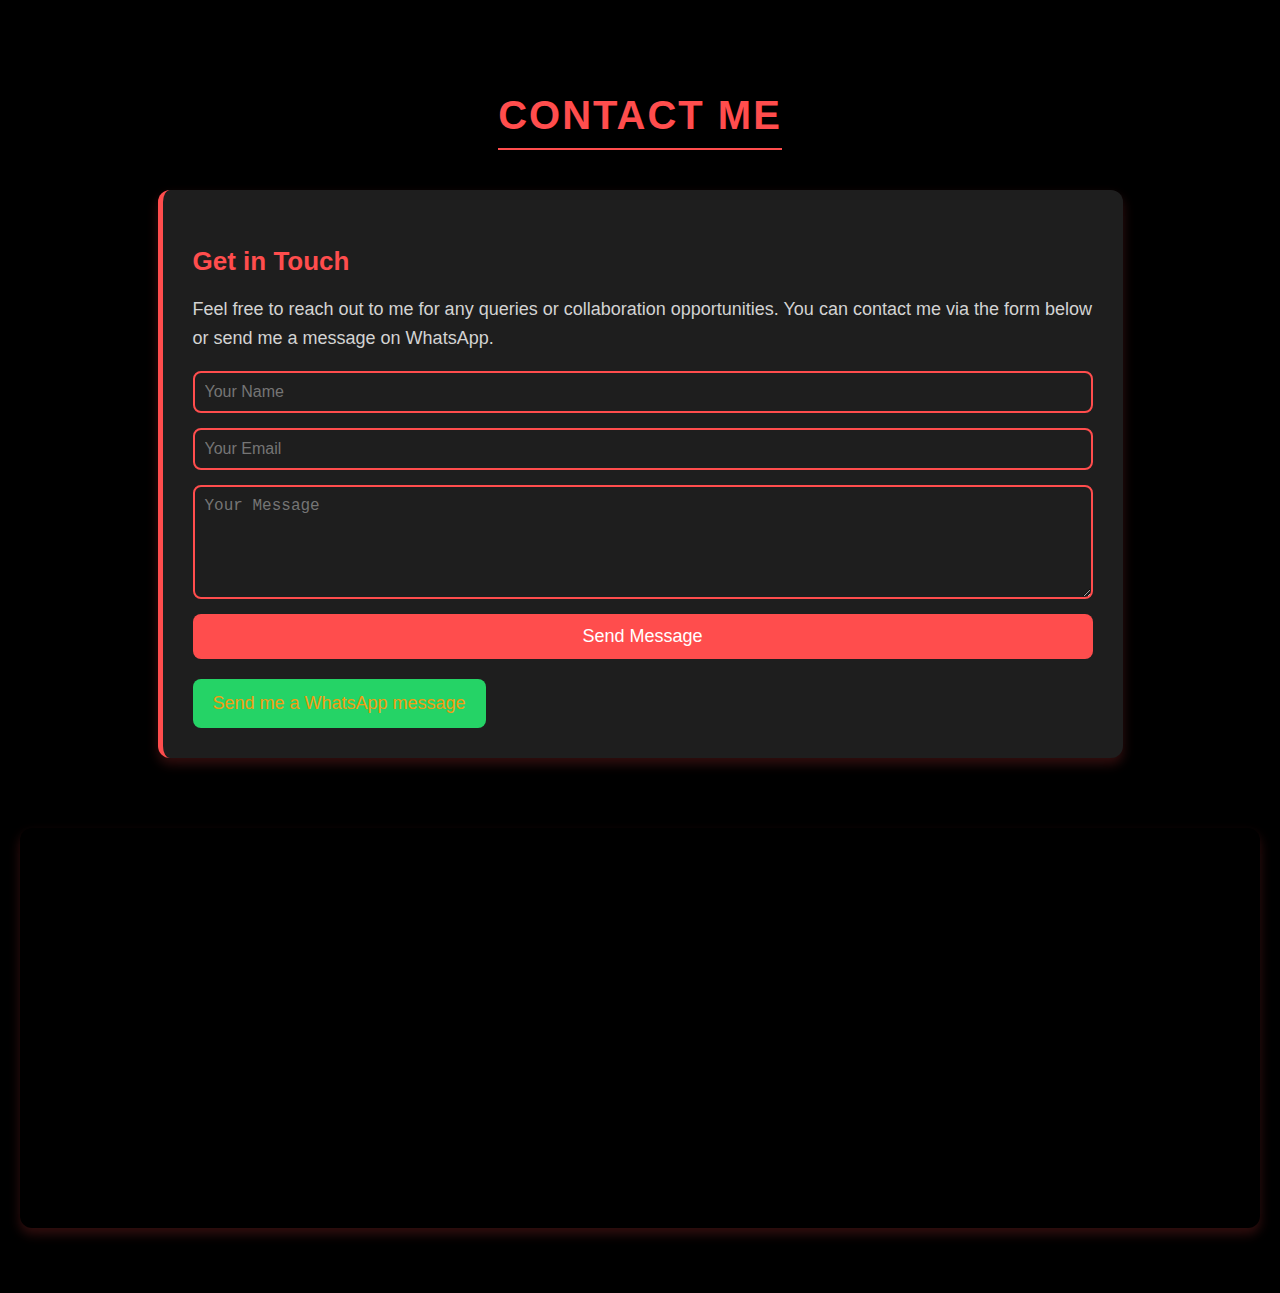
<file: contact.html>
<!DOCTYPE html>
<html lang="en">
<head>
    <meta charset="UTF-8">
    <meta name="viewport" content="width=device-width, initial-scale=1.0">
    <title>Contact</title>
    <style>
        body {
            margin: 0;
            font-family: 'Segoe UI', Tahoma, Geneva, Verdana, sans-serif;
            background-color: #000000;
            color: white;
        }

        #contact {
            padding: 60px 20px;
            display: flex;
            flex-direction: column;
            align-items: center;
            justify-content: center;
        }

        #contact h2 {
            font-size: 40px;
            color: #ff4d4d; /* Glossy Red Heading */
            margin-bottom: 40px;
            text-transform: uppercase;
            letter-spacing: 2px;
            border-bottom: 2px solid #ff4d4d;
            padding-bottom: 10px;
            display: inline-block;
        }

        .contact-container {
            width: 80%;
            max-width: 900px;
            margin-bottom: 40px;
            padding: 30px;
            background-color: #1e1e1e;
            border-radius: 12px;
            border-left: 5px solid #ff4d4d; /* Glossy Red Accent */
            box-shadow: 0 6px 12px rgba(255, 77, 77, 0.2); /* Light Red Shadow */
            transition: transform 0.4s ease, box-shadow 0.4s ease;
        }

        .contact-container:hover {
            transform: translateY(-10px);
            box-shadow: 0 12px 24px rgba(255, 77, 77, 0.4); /* Deeper Red Shadow on Hover */
        }

        .contact-container h3 {
            font-size: 26px;
            color: #ff4d4d;
            margin-bottom: 15px;
            font-weight: bold;
        }

        .contact-container p, .contact-container a {
            font-size: 18px;
            color: #d3d3d3;
            line-height: 1.6;
        }

        .contact-container a {
            text-decoration: none;
            color: #f39c12;
            transition: color 0.3s ease;
        }

        .contact-container a:hover {
            color: #ff4d4d;
        }

        .contact-form {
            display: flex;
            flex-direction: column;
        }

        .contact-form input, .contact-form textarea {
            padding: 10px;
            margin-bottom: 15px;
            border: 2px solid #ff4d4d;
            border-radius: 8px;
            background-color: #1e1e1e;
            color: white;
            font-size: 16px;
        }

        .contact-form button {
            padding: 12px;
            background-color: #ff4d4d;
            color: white;
            border: none;
            border-radius: 8px;
            font-size: 18px;
            cursor: pointer;
            transition: background-color 0.3s ease;
        }

        .contact-form button:hover {
            background-color: #f39c12;
        }

        /* WhatsApp button styling */
        .whatsapp-btn {
            display: inline-block;
            padding: 10px 20px;
            background-color: #25D366;
            color: white;
            border-radius: 8px;
            text-decoration: none;
            font-size: 18px;
            margin-top: 20px;
            transition: background-color 0.3s ease;
        }

        .whatsapp-btn:hover {
            background-color: #128C7E;
        }

        /* Google Map iframe styling */
        .map-container {
            width: 100%;
            height: 400px;
            margin-top: 30px;
            border-radius: 12px;
            overflow: hidden;
            box-shadow: 0 6px 12px rgba(255, 77, 77, 0.2);
        }

        iframe {
            width: 100%;
            height: 100%;
            border: 0;
        }

        @media (max-width: 768px) {
            .contact-container {
                width: 95%;
            }

            #contact h2 {
                font-size: 34px;
            }

            .contact-container h3 {
                font-size: 22px;
            }

            .contact-container p, .contact-container a {
                font-size: 16px;
            }

            .map-container {
                height: 300px;
            }
        }
    </style>
</head>
<body>
    <section id="contact">
        <h2>Contact Me</h2>

        <div class="contact-container">
            <h3>Get in Touch</h3>
            <p>Feel free to reach out to me for any queries or collaboration opportunities. You can contact me via the form below or send me a message on WhatsApp.</p>

            <div class="contact-form">
                <input type="text" placeholder="Your Name" required>
                <input type="email" placeholder="Your Email" required>
                <textarea rows="5" placeholder="Your Message" required></textarea>
                <button type="submit">Send Message</button>
            </div>

            <a class="whatsapp-btn" href="https://wa.me/yourwhatsappnumber" target="_blank">Send me a WhatsApp message</a>
        </div>

        <div class="map-container">
            <iframe 
                src="https://www.google.com/maps/embed?pb=!1m18!1m12!1m3!1d3933.6845911746395!2d76.59277127518738!3d9.3889514833777!2m3!1f0!2f0!3f0!3m2!1i1024!2i768!4f13.1!3m3!1m2!1s0x3b062ef11c3c3bb7%3A0x83a72f26de5a9a1!2sMACFAST%20College!5e0!3m2!1sen!2sin!4v1696334655321!5m2!1sen!2sin" 
                allowfullscreen="" loading="lazy"></iframe>
        </div>
    </section>
</body>
</html>
</file>
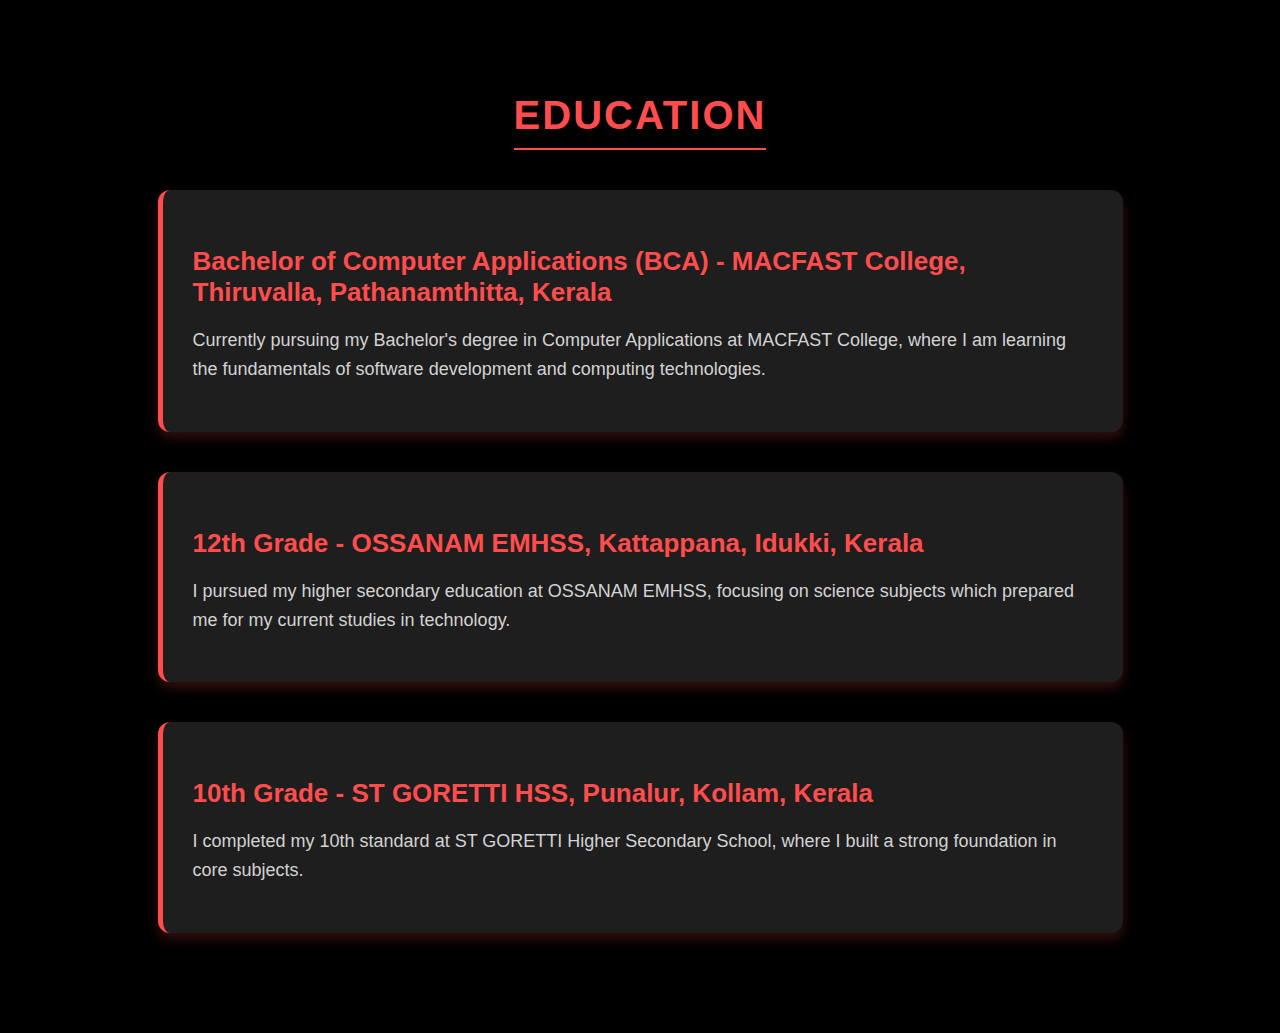
<file: education.html>
<!DOCTYPE html>
<html lang="en">
<head>
    <meta charset="UTF-8">
    <meta name="viewport" content="width=device-width, initial-scale=1.0">
    <title>Education</title>
    <style>
        body {
            margin: 0;
            font-family: 'Segoe UI', Tahoma, Geneva, Verdana, sans-serif;
            background-color: #000000;
            color: white;
        }

        #education {
            padding: 60px 20px;
            display: flex;
            flex-direction: column;
            align-items: center;
            justify-content: center;
        }

        #education h2 {
            font-size: 40px;
            color: #ff4d4d; /* Glossy Red Heading */
            margin-bottom: 40px;
            text-transform: uppercase;
            letter-spacing: 2px;
            border-bottom: 2px solid #ff4d4d;
            padding-bottom: 10px;
            display: inline-block;
        }

        .education-container {
            width: 80%;
            max-width: 900px;
            margin-bottom: 40px;
            padding: 30px;
            background-color: #1e1e1e;
            border-radius: 12px;
            border-left: 5px solid #ff4d4d; /* Glossy Red Accent */
            box-shadow: 0 6px 12px rgba(255, 77, 77, 0.2); /* Light Red Shadow */
            transition: transform 0.4s ease, box-shadow 0.4s ease;
        }

        .education-container:hover {
            transform: translateY(-10px);
            box-shadow: 0 12px 24px rgba(255, 77, 77, 0.4); /* Deeper Red Shadow on Hover */
        }

        .education-container h3 {
            font-size: 26px;
            color: #ff4d4d;
            margin-bottom: 15px;
            font-weight: bold;
        }

        .education-container p {
            font-size: 18px;
            color: #d3d3d3;
            line-height: 1.6;
        }

        @media (max-width: 768px) {
            .education-container {
                width: 95%;
            }

            #education h2 {
                font-size: 34px;
            }

            .education-container h3 {
                font-size: 22px;
            }

            .education-container p {
                font-size: 16px;
            }
        }
    </style>
</head>
<body>
    <section id="education">
        <h2>Education</h2>

        <div class="education-container">
            <h3>Bachelor of Computer Applications (BCA) - MACFAST College, Thiruvalla, Pathanamthitta, Kerala</h3>
            <p>Currently pursuing my Bachelor's degree in Computer Applications at MACFAST College, where I am learning the fundamentals of software development and computing technologies.</p>
        </div>

        <div class="education-container">
            <h3>12th Grade - OSSANAM EMHSS, Kattappana, Idukki, Kerala</h3>
            <p>I pursued my higher secondary education at OSSANAM EMHSS, focusing on science subjects which prepared me for my current studies in technology.</p>
        </div>

        <div class="education-container">
            <h3>10th Grade - ST GORETTI HSS, Punalur, Kollam, Kerala</h3>
            <p>I completed my 10th standard at ST GORETTI Higher Secondary School, where I built a strong foundation in core subjects.</p>
        </div>
    </section>
</body>
</html>
</file>
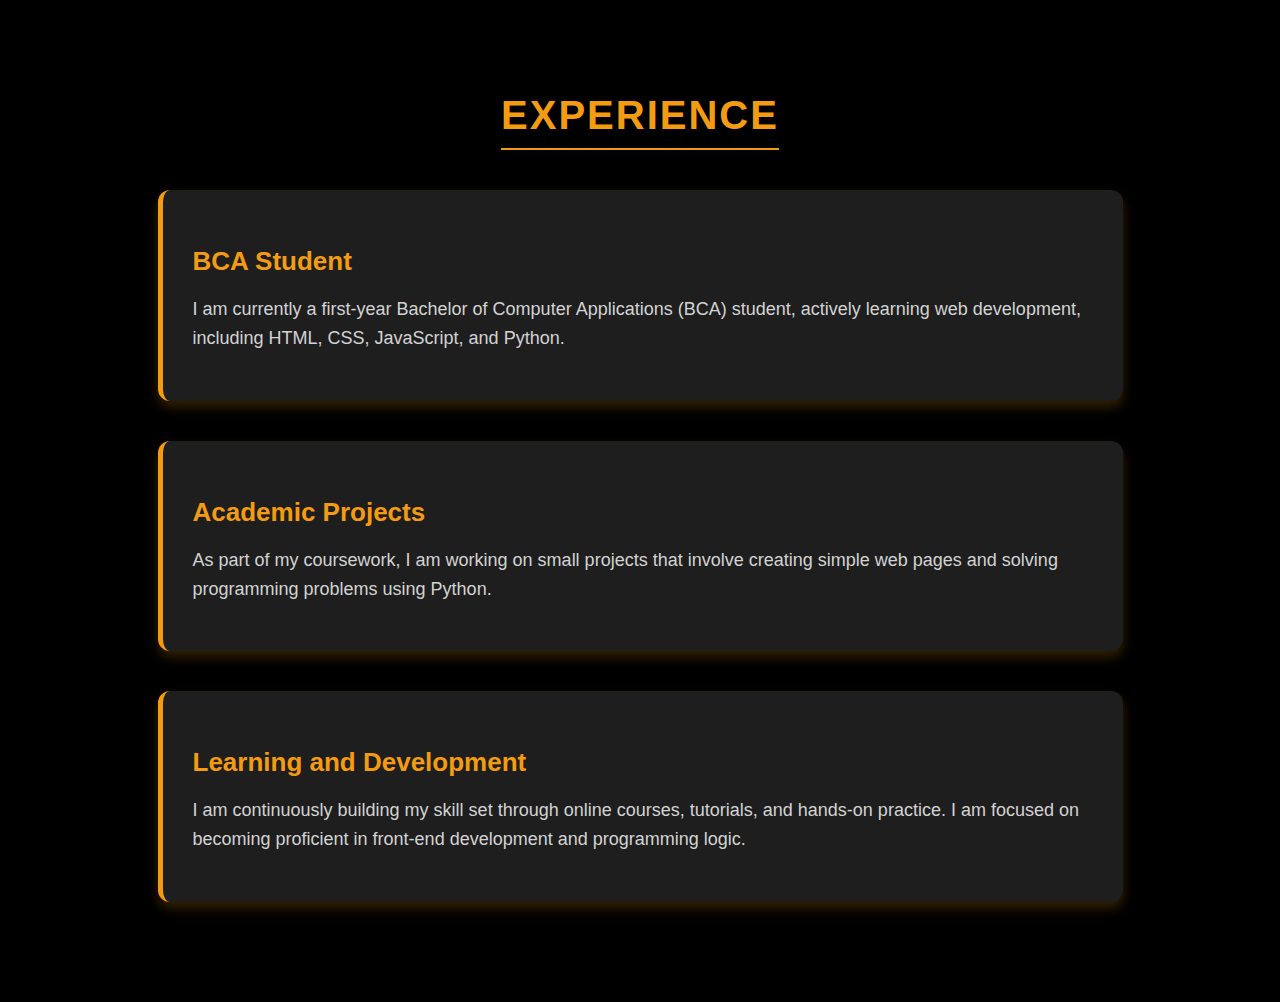
<file: experience.html>
<!DOCTYPE html>
<html lang="en">
<head>
    <meta charset="UTF-8">
    <meta name="viewport" content="width=device-width, initial-scale=1.0">
    <title>Experience</title>
    <style>
        body {
            margin: 0;
            font-family: 'Segoe UI', Tahoma, Geneva, Verdana, sans-serif;
            background-color: #000000;
            color: white;
        }

        #experience {
            padding: 60px 20px;
            display: flex;
            flex-direction: column;
            align-items: center;
            justify-content: center;
        }

        #experience h2 {
            font-size: 40px;
            color: #f39c12;
            margin-bottom: 40px;
            text-transform: uppercase;
            letter-spacing: 2px;
            border-bottom: 2px solid #f39c12;
            padding-bottom: 10px;
            display: inline-block;
        }

        .experience-container {
            width: 80%;
            max-width: 900px;
            margin-bottom: 40px;
            padding: 30px;
            background-color: #1e1e1e;
            border-radius: 12px;
            border-left: 5px solid #f39c12;
            box-shadow: 0 6px 12px rgba(255, 165, 0, 0.2);
            transition: transform 0.4s ease, box-shadow 0.4s ease;
        }

        .experience-container:hover {
            transform: translateY(-10px);
            box-shadow: 0 12px 24px rgba(255, 165, 0, 0.4);
        }

        .experience-container h3 {
            font-size: 26px;
            color: #f39c12;
            margin-bottom: 15px;
            font-weight: bold;
        }

        .experience-container p {
            font-size: 18px;
            color: #d3d3d3;
            line-height: 1.6;
        }

        @media (max-width: 768px) {
            .experience-container {
                width: 95%;
            }

            #experience h2 {
                font-size: 34px;
            }

            .experience-container h3 {
                font-size: 22px;
            }

            .experience-container p {
                font-size: 16px;
            }
        }
    </style>
</head>
<body>
    <section id="experience">
        <h2>Experience</h2>

        <div class="experience-container">
            <h3>BCA Student</h3>
            <p>I am currently a first-year Bachelor of Computer Applications (BCA) student, actively learning web development, including HTML, CSS, JavaScript, and Python.</p>
        </div>

        <div class="experience-container">
            <h3>Academic Projects</h3>
            <p>As part of my coursework, I am working on small projects that involve creating simple web pages and solving programming problems using Python.</p>
        </div>

        <div class="experience-container">
            <h3>Learning and Development</h3>
            <p>I am continuously building my skill set through online courses, tutorials, and hands-on practice. I am focused on becoming proficient in front-end development and programming logic.</p>
        </div>
    </section>
</body>
</html>
</file>
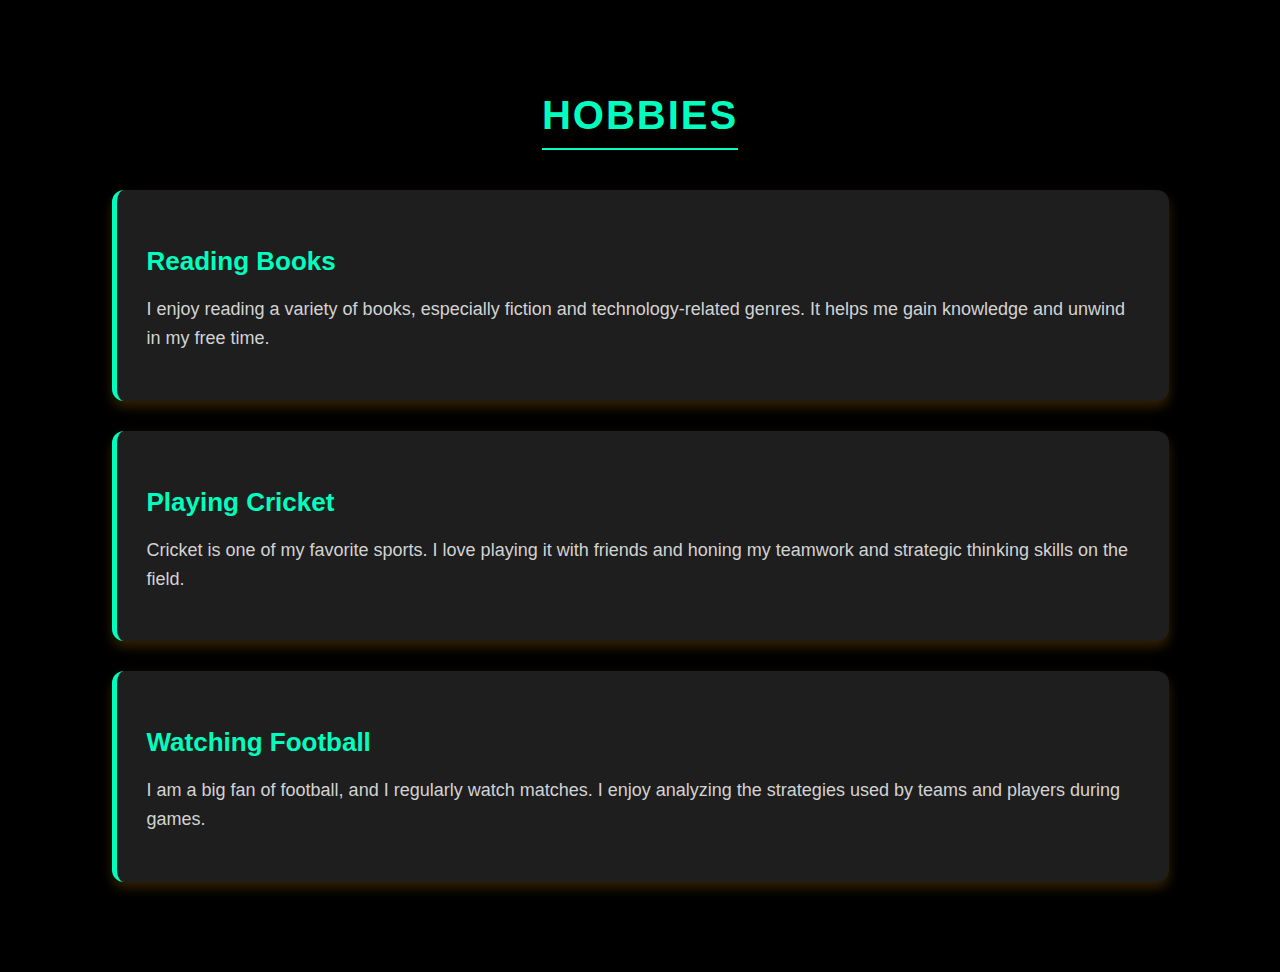
<file: hobbies.html>
<!DOCTYPE html>
<html lang="en">
<head>
    <meta charset="UTF-8">
    <meta name="viewport" content="width=device-width, initial-scale=1.0">
    <title>Hobbies</title>
    <style>
        body {
            margin: 0;
            font-family: 'Segoe UI', Tahoma, Geneva, Verdana, sans-serif;
            background-color: #000000;
            color: #00ffbf;
        }

        #hobbies {
            padding: 60px 20px;
            display: flex;
            flex-direction: column;
            align-items: center;
            justify-content: center;
        }

        #hobbies h2 {
            font-size: 40px;
            color: #00ffbf;
            margin-bottom: 40px;
            text-transform: uppercase;
            letter-spacing: 2px;
            border-bottom: 2px solid #00ffbf;
            display: inline-block;
            padding-bottom: 10px;
        }

        .container {
            width: 80%;
            max-width: 1000px;
            margin-bottom: 30px;
            padding: 30px;
            background-color: #1e1e1e;
            border-radius: 12px;
            border-left: 5px solid ;
            box-shadow: 0 6px 12px rgba(255, 165, 0, 0.2);
            transition: transform 0.4s ease, box-shadow 0.4s ease;
        }

        .container:hover {
            transform: scale(1.05);
            box-shadow: 0 12px 24px #00ffbf(5, 205, 223, 0.4);
        }

        .container h3 {
            font-size: 26px;
            color:#00ffbf#00ffbf;
            margin-bottom: 15px;
            font-weight: bold;
        }

        .container p {
            font-size: 18px;
            line-height: 1.6;
            color: #d3d3d3;
        }

        @media (max-width: 768px) {
            .container {
                width: 95%;
            }

            #hobbies h2 {
                font-size: 34px;
            }

            .container h3 {
                font-size: 22px;
            }

            .container p {
                font-size: 16px;
            }
        }
    </style>
</head>
<body>
    <section id="hobbies">
        <h2>Hobbies</h2>

        <div class="container">
            <h3>Reading Books</h3>
            <p>I enjoy reading a variety of books, especially fiction and technology-related genres. It helps me gain knowledge and unwind in my free time.</p>
        </div>

        <div class="container">
            <h3>Playing Cricket</h3>
            <p>Cricket is one of my favorite sports. I love playing it with friends and honing my teamwork and strategic thinking skills on the field.</p>
        </div>

        <div class="container">
            <h3>Watching Football</h3>
            <p>I am a big fan of football, and I regularly watch matches. I enjoy analyzing the strategies used by teams and players during games.</p>
        </div>
    </section>
</body>
</html>
</file>
